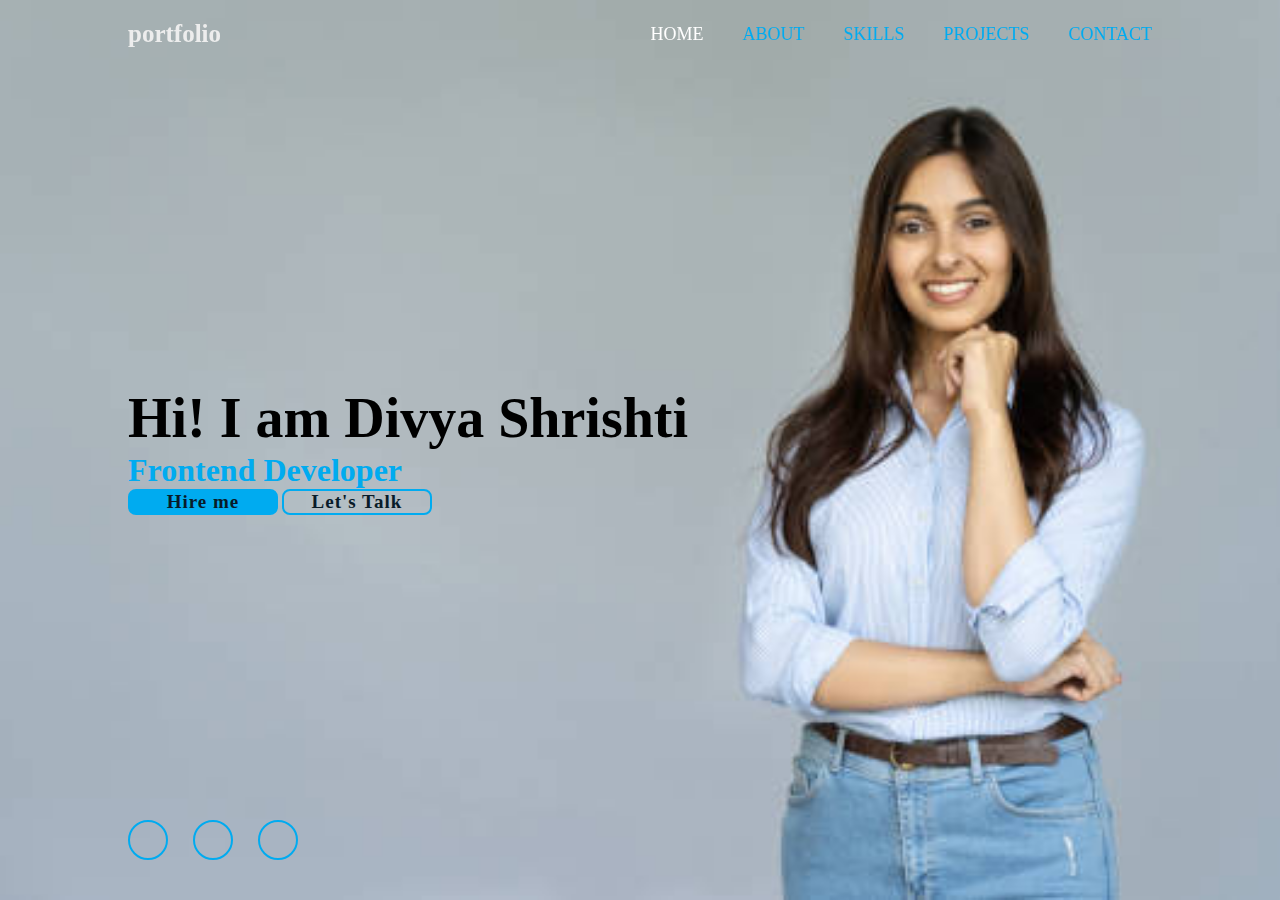
<file: index.html>
<!DOCTYPE html>
<html lang="en">
<head>
    <meta charset="UTF-8">
    <meta name="viewport" content="width=device-width, initial-scale=1.0">
    <title>portfolio</title>
    <link rel="stylesheet" href= "https://cdnjs.cloudflare.com/ajax/libs/font-awesome/6.5.2/css/all.min.css"
     integrity="sha512-SnH5WK+bZxgPHs44uWIX+LLJAJ9/2PkPKZ5QiAj6Ta86w+fsb2TkcmfRyVX3pBnMFcV7oQPJkl9QevSCWr3W6A=="
      crossorigin="anonymous" referrerpolicy="no-referrer" >
    <link rel="stylesheet" href="style.css">
</head>
<body>
   <header class="header">
    
      
      <a href="#" class="logo">portfolio</a>

   <nav class="navbar">
     <a href="#" class="active">HOME</a>
     <a href="about.html" target="about">ABOUT</a> 
     <a href="skills.html" target="skills">SKILLS</a>
     <a href="project.html" target="projects">PROJECTS</a>
    
     <a href="contact.html" target="contact">CONTACT</a>

    </nav>
      


   </header>

   <section class="Home">
    <div class="home-content">
      <h1>Hi! I am Divya Shrishti</h1>
      <h3>Frontend Developer</h3>
      
      <div class="btn-box">
        <a href="contact.html">Hire me</a>
        <a href="contact.html">Let's Talk</a>
      </div>
    </div>

    <div class="home-sec">
      <a href="#"><i class="fa-brands fa-facebook-f"></i></a>
      <a href="#"><i class="fa-brands fa-twitter"></i></a>
      <a href="#"><i class="fa-brands fa-linkedin"></i></a>
    </div>
   </section>
    
   
</body>
</html>
</file>
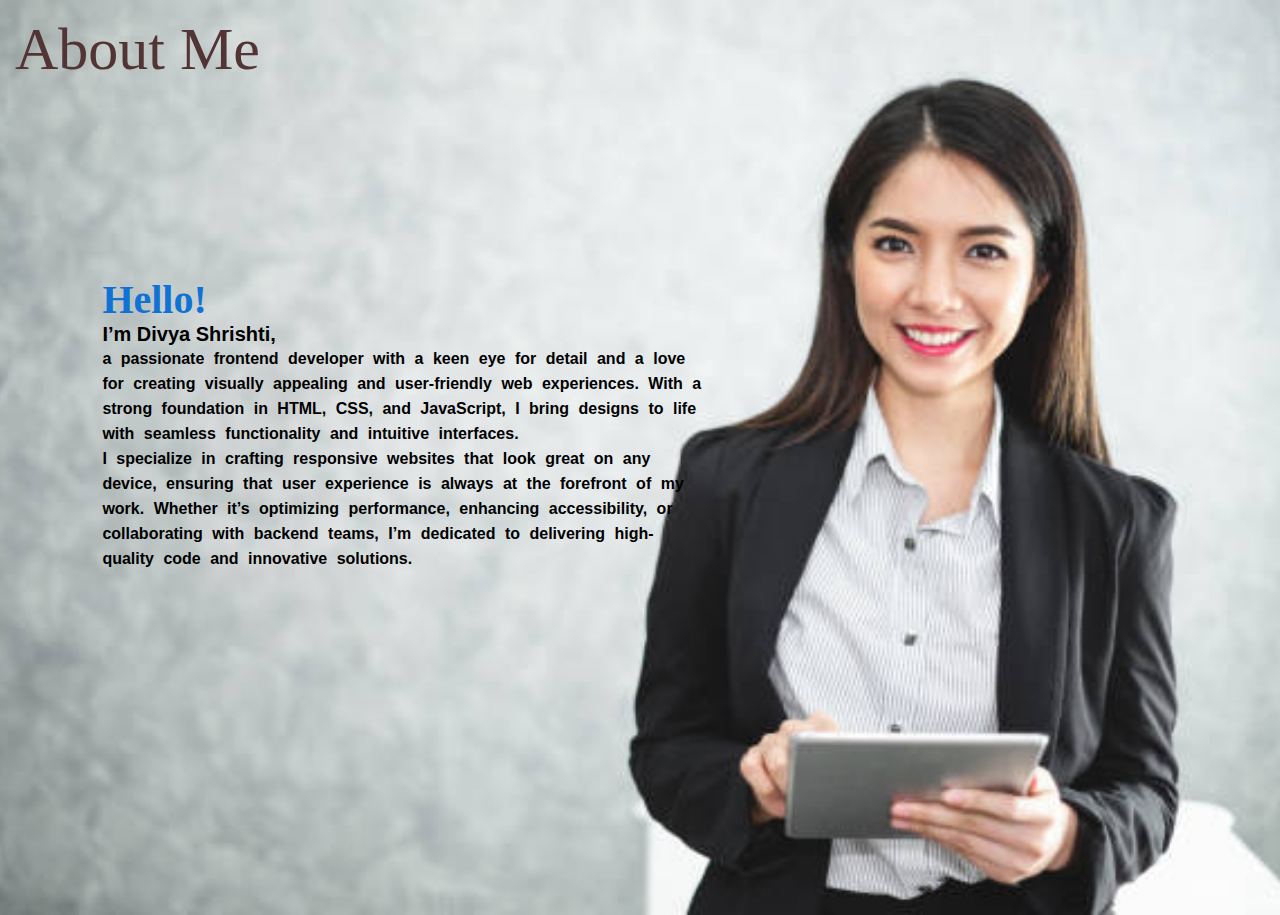
<file: about.html>
<!DOCTYPE html>
<html lang="en">
<head>
    <meta charset="UTF-8">
    <meta name="viewport" content="width=background-color: #90d3e8;<hra, initial-scale=1.0">
    <title>about</title>
    <link rel="stylesheet" href="style.css">
</head>
<body class="about-body">
    <p class="heading">About Me</p>
    <header class="about-header">
        
        <h2 class="greeting">Hello! </h2>
        <div class="cont">
          <p class="name"> I’m Divya Shrishti,</p>  
            <p class="para"> a passionate frontend developer with a keen eye for detail and a love for creating visually appealing and 
            user-friendly web experiences. With a strong foundation in HTML, CSS, and JavaScript,
             I bring designs to life with seamless functionality and intuitive interfaces.</p> 

          <p class="para">I specialize in crafting responsive websites that look great on any device, 
            ensuring that user experience is always at the forefront of my work. Whether it’s optimizing performance,
             enhancing accessibility, or collaborating with backend teams,
             I’m dedicated to delivering high-quality code and innovative solutions.</p>
        </div>
    </header>
   
</body>
</file>
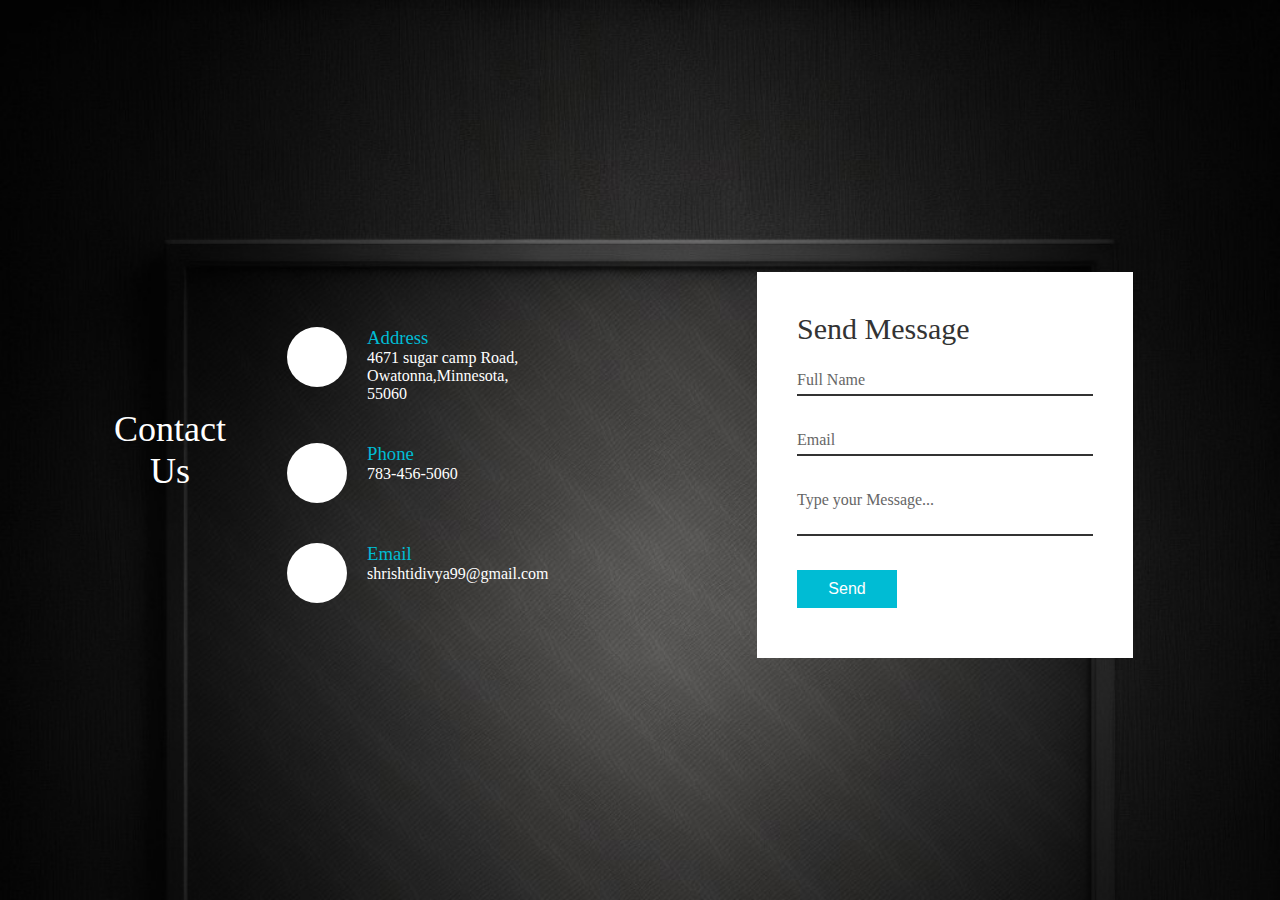
<file: contact.html>
<!DOCTYPE html>
<html lang="en">
<head>
    <meta charset="UTF-8">
    <meta name="viewport" content="width=device-width, initial-scale=1.0">
    <title>Contact Us</title>
    <link rel="stylesheet" href= "https://cdnjs.cloudflare.com/ajax/libs/font-awesome/6.5.2/css/all.min.css"
     integrity="sha512-SnH5WK+bZxgPHs44uWIX+LLJAJ9/2PkPKZ5QiAj6Ta86w+fsb2TkcmfRyVX3pBnMFcV7oQPJkl9QevSCWr3W6A=="
      crossorigin="anonymous" referrerpolicy="no-referrer" >
    
    <link rel="stylesheet" href="style.css">
</head>
<body>
    <section class="Contact1">
        <div class="Content1">
            <h2>Contact Us</h2>
            
        </div>
        <div class="Container"> 
            <div class="contactinfo">
                <div class="boxx">
                    <div class="icon"><i class="fa-solid fa-location-dot"></i></div>
                    <div class="text">
                        <h3>Address</h3>
                        <p>4671 sugar camp Road,<br>Owatonna,Minnesota,<br>55060</p>
                    </div>
                 </div>  

                    <div class="boxx">
                     <div class="icon"><i class="fa-solid fa-phone"></i></div>
                        <div class="text">
                            <h3>Phone</h3>
                            <p>783-456-5060</p>
                        </div>
                     </div>  

                        <div class="boxx">
                            <div class="icon"><i class="fa-solid fa-message"></i></div>
                            <div class="text">
                                <h3>Email</h3>
                                <p>shrishtidivya99@gmail.com</p>
                            </div>
                       </div>
                </div>

            <div class="contactform">
                <form >
                    <h2>Send Message</h2>
                    <div class="inputbox">
                        <input type="text" name="" required="required">
                        <span>Full Name</span>
                   </div>

                   <div class="inputbox">
                    <input type="text" name="" required="required">
                    <span>Email</span>
               </div>

               <div class="inputbox">
                <textarea required="required"></textarea>
                <span>Type your Message...</span>
           </div>

           <div class="inputbox">
            <input type="submit" name="" value="Send">
            
       </div>


                </form>
                

            </div>
        </div>
         
    </section>

    
</body>
</html>
</file>
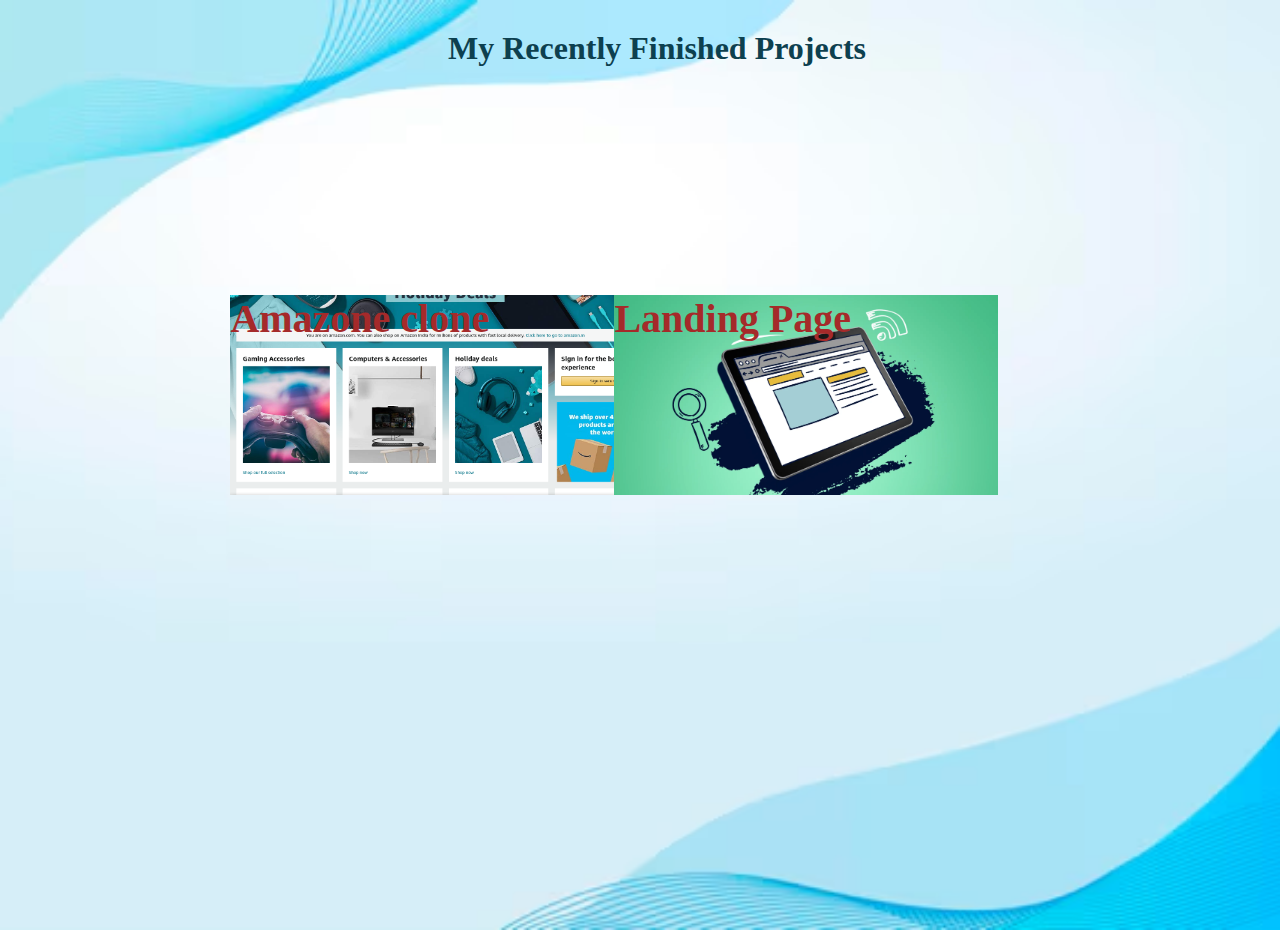
<file: project.html>
<!DOCTYPE html>
<html lang="en">
<head>
    <meta charset="UTF-8">
    <meta name="viewport" content="width=device-width, initial-scale=1.0">
    <title>projects</title>
    <link rel="stylesheet" href="style.css">
</head>
<body class="project-body">
    <header class="prohect-header">
        <h1 class="heading1">
            My Recently Finished Projects
        </h1>
    <div class="my-twoboxes">

        
        <div class="project-div1">
               <h5>Amazone clone</h5>
        </div>

        <div class="project-div2">
            <h5>Landing Page</h5> 
        </div>

    </div>




    </header>

    
</body>
</html>
</file>
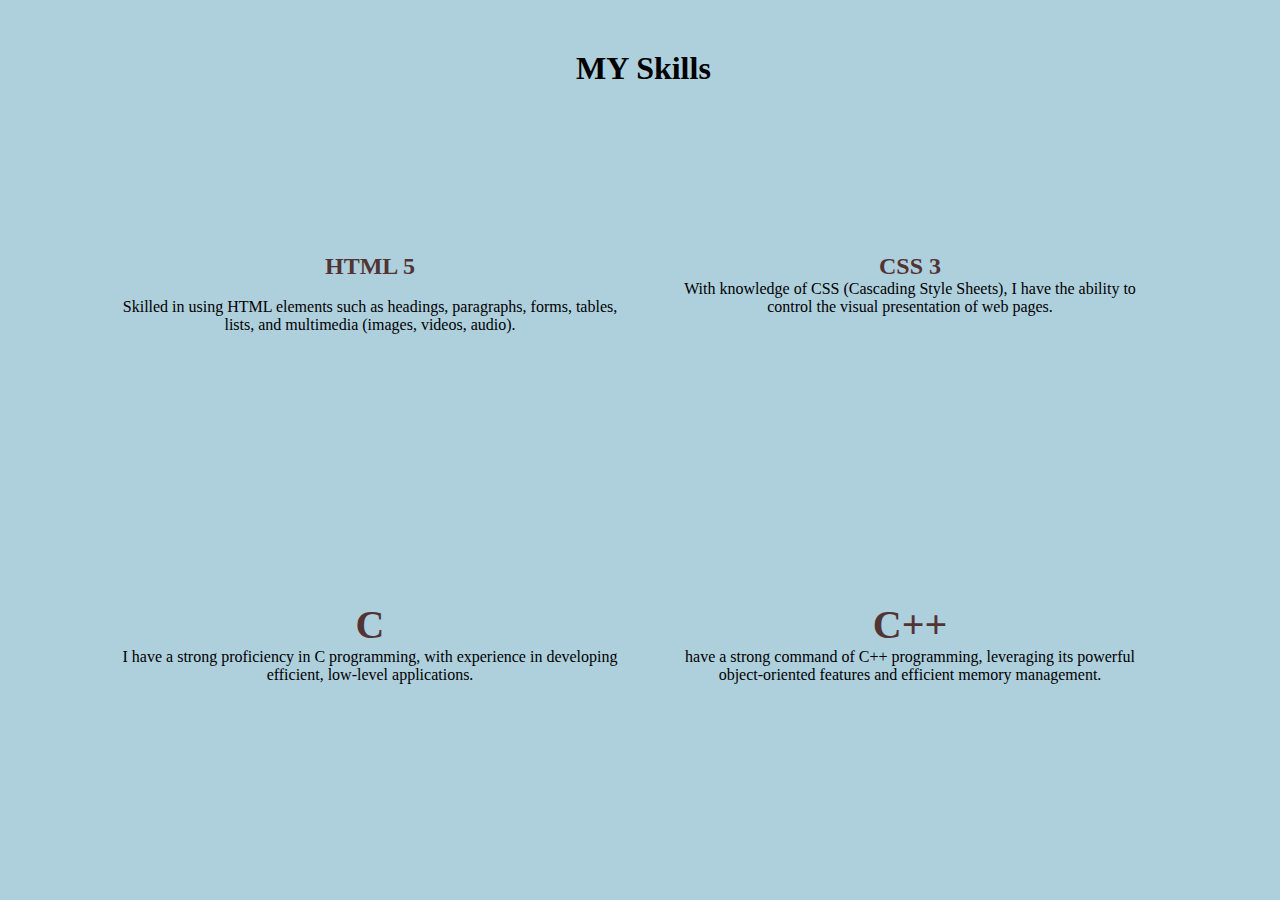
<file: skills.html>
<!DOCTYPE html>
<html lang="en">
<head>
    <meta charset="UTF-8">
    <meta name="viewport" content="width=device-width, initial-scale=1.0">
    <title>skills</title>
    <link rel="stylesheet" href= "https://cdnjs.cloudflare.com/ajax/libs/font-awesome/6.5.2/css/all.min.css"
    integrity="sha512-SnH5WK+bZxgPHs44uWIX+LLJAJ9/2PkPKZ5QiAj6Ta86w+fsb2TkcmfRyVX3pBnMFcV7oQPJkl9QevSCWr3W6A=="
     crossorigin="anonymous" referrerpolicy="no-referrer" >
    <link rel="stylesheet" href="style.css">
</head>
<body class="skill-body">
    

    <h1 class="my-skill">MY Skills</h1>
 
   <div class="box">
      <div class="first">

        
        <i class="fa-brands fa-html5"  style="color: orange;  font-size: 60px;"></i>
        <H2 class="text"   style="color: #533434;">HTML 5</H2><br>
        <p>Skilled in using HTML elements such as headings, paragraphs, forms, tables, lists, and multimedia (images, videos, audio).</p>

      </div>

      <div class="second">
         <i class="fa-brands fa-css3-alt"  style="color:rgb(15, 87, 168); font-size: 60px;"></i>
         <h2 class="text" style="color: #533434;">CSS 3</h2>
         <p>With knowledge of CSS (Cascading Style Sheets), I have the ability to control the visual presentation of web pages.</p>
     </div>

      <div class="third">
         <h2 class="text" style="color: #533434;"> C</h2>
         <p>I have a strong proficiency in C programming, with experience in developing efficient, low-level applications.</p>
       </div>

      <div class="fourth">
         <h2 class="text" style="color: #533434;">C++</h2>
         <p>have a strong command of C++ programming, leveraging its powerful<br> object-oriented features and efficient memory management.</p>
      </div>
   </div>

</body>
</html>
</file>
<file: style.css>
*{
    margin: 0%;
    padding: 0%;
    box-sizing: border-box;
}

body{
    
    color:black;
}

.header{
    position: fixed;
    top:0%;
    left:0%;
    width:100%;
    background: transparent;
    padding: 20px 10%;
    display: flex;
    justify-content: space-between;
    align-items: center;
    z-index: 100;
}

.logo
{
    font-size:25px;
    color: #ededed;
    text-decoration: none;
    font-weight: 600;

}

.navbar a{
    font-size: 18px;
    color:#00abf0;
    text-decoration: none;
    font-weight: 500;
    margin-left: 35px;
    transition: 3s;
}

.navbar a:hover,
.navbar a.active{
    color:white;
}

.Home{
   height: 100vh;
   background: url('image_2.jpg') no-repeat;
   background-size: cover;
   background-position: center;
   display:flex;
   align-items:center;
   padding: 0 10%;
} 
.home-content{
    
    max-width: 600px;

}
.home-content h1{
    font-size:56px;
    font-weight:700; 
    line-height: 1.2;
}
.home-content h3{
    font-size: 32px;
    font-weight: 700;
    color: #00abf0;
}
.home-content p{
    font-size:16px;
    margin:20px 0 40px;

}
.home-content.btn-box{
    display: flex;
    justify-content: space-between;
    width: 345px;
    height:50px;
     
}
.btn-box a{
    position: relative;
    display: inline-flex;
    justify-content: center;
    align-items: center;
    width: 150px;
    height: 100%;
    background: #00abf0;
    border: 2px solid #00abf0;
    border-radius: 8px;
    font-size: 19px;
    color:#081b29;
    text-decoration: none;
    font-weight: 600;
    letter-spacing: 1px;


}

.btn-box a:nth-child(2){
    background: transparent;
}
.home-sec{
    position: absolute;
    bottom: 40px;
    width: 170px;
    
    display: flex;
    justify-content: space-between;

}
.home-sec a{
    display: inline-flex;
    justify-content: center;
    align-items: center;
    width: 40px;
    height: 40px;
    background: transparent;
    border:2px solid #00abf0;
    border-radius: 50%;
    font-size:20px;
    color:#00abf0;
    text-decoration: none;
    overflow: hidden;
    transition: 5s;

}
.home-sec a:hover{
    color: #081b29;
}

.about-body{
    background-color: #73abd2;
    background: url('image_3.jpg')  no-repeat;
    background-size: cover;
    background-position: center;
    height: 100vh;

}
.heading{
    
    font-size: 60px;
    color: #533434;
    margin-left: 15px;
    margin-top: 15px;
}
.about-header{
    margin-top: 15%;
    margin-left: 8%;
}
.greeting{
    font-size: 40px;
    color: rgb(15, 114, 212);

}
.name{
    font-weight: bold;
    font-size: 20px;
    font-family: 'Franklin Gothic Medium', 'Arial Narrow', Arial, sans-serif;
}
.cont{
    height: 500px;
    width: 600px;
}

.para{
    font-weight: bold;
    font-family: Arial, Helvetica, sans-serif;
    word-spacing: 5px;
    line-height: 25px;

}

.skill-body
{
   background-color: #aecfdc;
   height: 100vh;
   display: flex;
   flex-wrap: wrap;

}

.my-skill
{
  margin-top: 50px;
  margin-left: 45%;
}

.box{
    display: flex;
    flex-wrap: wrap;
    justify-content: space-evenly;
    text-align: center;
    justify-content: center;
    align-items: center;
}


.first{
   margin:20px;
    width: 500px;
    height:250px;
    background-color: transparent;
}
.third  h2{
   font-size: 40px;   
}
.fourth h2{
    font-size: 40px;   
}

 .second{
    margin:20px;
    background-color: transparent;
    height: 250px;
    width:500px;
 }   
  
 .third
 {    
    margin:20px;
    background-color:  transparent;
    height: 250px;
    width:500px;
 }   
.fourth{
    margin:20px;
    background-color:transparent ;
    height: 250px;
    width:500px;
}

.text{
    font-weight: bold;
}

/*project page style*/
.heading1{
    margin-left: 35%;
    margin-top: 30px;
    color: #0d404f;
}

.project-body{
    background-image: url('img12.jpg') ;
    background-size: cover;
    background-position: center;
    height: 100vh;
    background-color: #00abf0;
}

.my-twoboxes{
    background-color: transparent;
    margin-top: 10%;
    width:60%;
    margin-left: 18%;
    height:400px;
    display: flex;
    align-items: center;
    justify-content: space-evenly;
}

.project-div1{
     background-color: #73abd2;
     width: 400px;
     height: 200px;
     background-image: url('img_div1.jpg') ;
     background-size: cover;
     
     
}

.project-div2{
    background-color: #083c61;
     width: 400px;
     height: 200px;
     background-image: url('div2_img.jpg') ;
     background-size: cover;
     color: brown;
     
    
}

.project-div2 h5{
    font-size: 40px;
}

.project-div1 h5{
    font-size: 40px;
    color: brown;
}
/*contact page style*/
.Contact1{
    position: relative;
    min-height: 100vh;
    padding: 50px 100px;
    display: flex;
    justify-content: center;
    align-items: center;
    background: url('img_123.jpg');
    background-size: cover;
    
    
}

.Contact1 .Content1{
    max-width: 800px;
    text-align: center;
}

.Contact1 .Content1 h2{
    font-size: 36px;
    font-weight: 500;
    color: #fff; 
}

/*.Contact1 .Content1 p{
    
    font-weight: 300;
    color:#fff;
}*/
.Container
{
   width: 100%; 
   display: flex;
   justify-content: center;
   align-items: center;
   margin-top: 30px;

}
.Container .contactinfo
{
    width:50%;
    display: flex;
    flex-direction: column;

}

.Container .contactinfo .boxx
{
    position: relative;
    padding: 20px 0;
    display: flex;
}

.Container .contactinfo .boxx .icon
{
    min-width: 60px;
    height: 60px;
    background: #fff;
    display: flex;
    justify-content: center;
    align-items: center;
    border-radius: 50%;
    font-size: 22px;
}

.Container .contactinfo .boxx .text
{
    display: flex;
    margin-left: 20px;
    font-size: 16px;
    color: #fff;
    flex-direction: column;
    font-weight: 300;
}

.Container .contactinfo .boxx .text h3
{
    font-weight: 500;
    color:#00bcd4;
}

.contactform{
    width: 40%;
    padding: 40px;
    background: #fff;
}

.contactform h2{
    font-size: 30px;
    color: #333;
    font-weight: 500;
}
.contactform .inputbox
{
    position: relative;
    width: 100%;
    margin-top: 10px;
}

.contactform .inputbox input,
.contactform .inputbox textarea{
    width:100%;
    padding: 5px 0;
    font-size: 16px;
    margin: 10px 0;
    border:none;
    border-bottom: 2px solid #333;
    outline: none;
    resize: none;
}

.contactform .inputbox span{
    position: absolute;
    left:0;
    padding: 5px 0;
    font-size: 16px;
    margin: 10px 0;
    pointer-events: none;
    transition: 0.5s;
    color: #666;
}
.contactform .inputbox input:focus ~ span,
.contactform .inputbox input:valid ~ span,
.contactform .inputbox textarea:focus ~ span,
.contactform .inputbox textarea:valid ~ span
{
   color: #e91e63;
   font-size: 12px;
   transform: translateY(-20px);
}

.contactform .inputbox input[type="submit"]
{
   width:100px;
   background: #00bcd4;
   color: #fff;
   border: none;
   cursor: pointer;   
   padding: 10px;
   font: 18px;
}

@media (max-width:991px)
{
    .Contact1
    {
        padding: 50px;
    }
    .Container
    {
      flex-direction: column;
    }
    .contactform .inputbox 
    {
        margin-bottom: 40px;
    }
    .contactform .inputbox ,
    .contactform
    {
        width:100%;
    }
}
</file>
